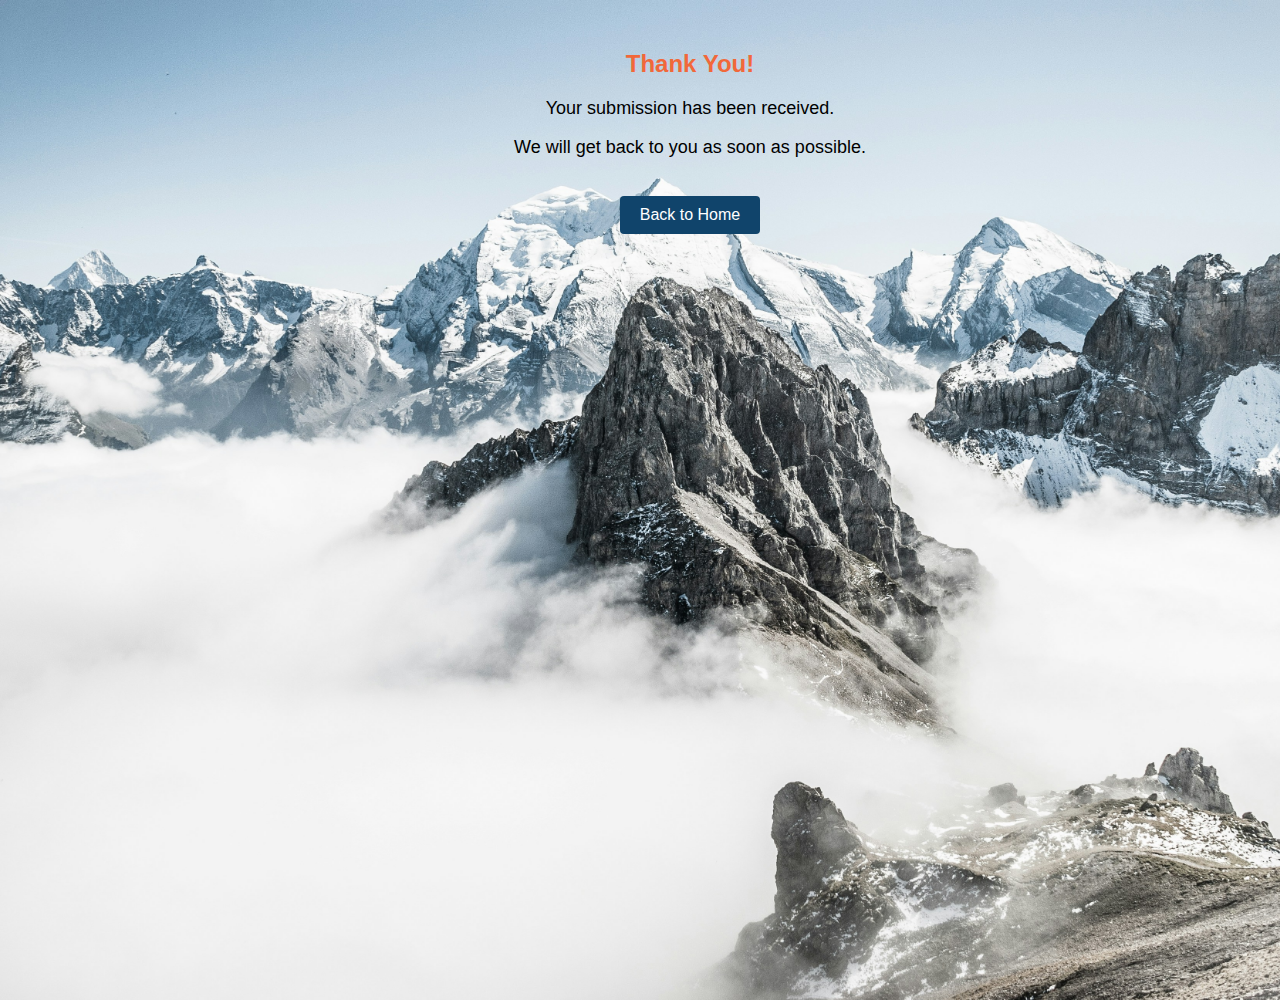
<file: ThankyouPage.html>
<!DOCTYPE html>
<html lang="en">
<head>
    <meta charset="UTF-8">
    <meta name="viewport" content="width=device-width, initial-scale=1.0">
    <title>Thank You!</title>
    <style>
        body {
            height: 100vh;
            width: 100%;
            font-family: Arial, sans-serif;
            text-align: center;
            margin: 50px;
            background-image: url(images/Thanks.jpg);
            background-position: center;
            background-size: cover;
        }
        h2 {
            color: #f1683a;
        }
        p {
            font-size: 18px;
        }
        .button {
            background-color: #10446b;
            color: white;
            padding: 10px 20px;
            border: none;
            border-radius: 4px;
            text-decoration: none;
            display: inline-block;
            margin-top: 20px;
            font-size: 16px;
            cursor: pointer;
        }
        .button:hover {
            background-color:  #10446bc4;
            
        }
        
    </style>
</head>
<body>

    <h2>Thank You!</h2>
    <p>Your submission has been received.</p>
    <p>We will get back to you as soon as possible.</p>
    <a href="index.html" class="button">Back to Home</a>

</body>
</html>
</file>
